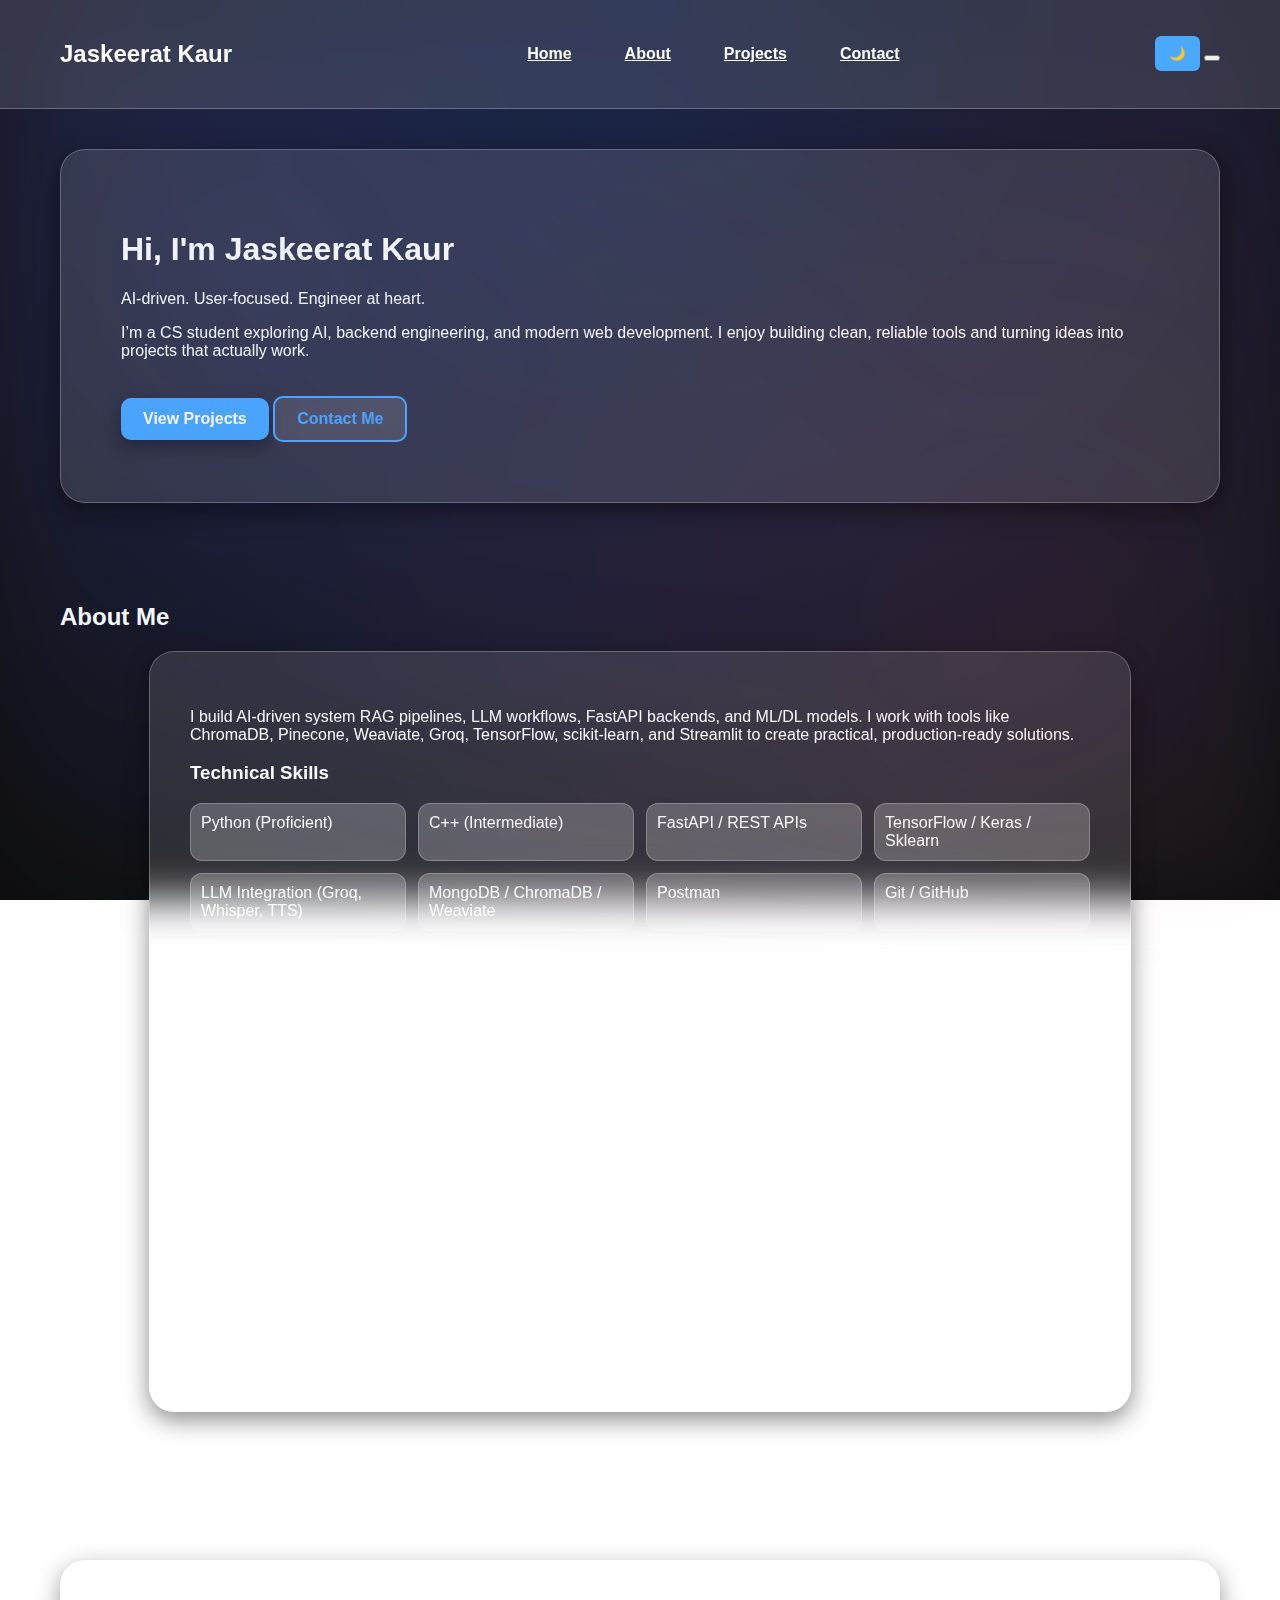
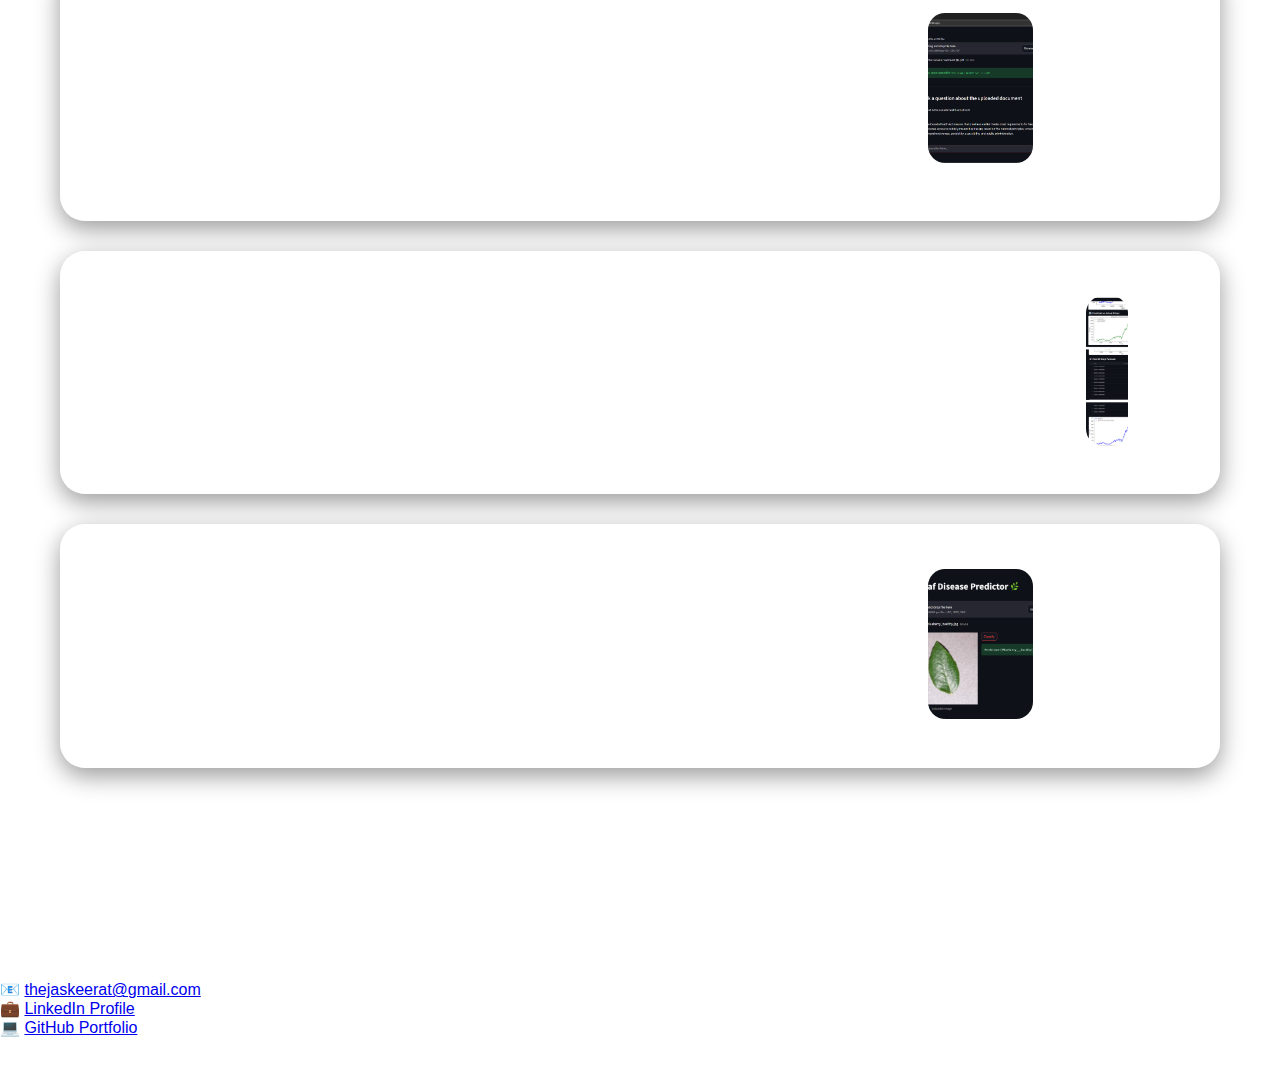
<file: index.html>
<!--<!DOCTYPE html>
<html lang="en">
<head>
    <meta charset="UTF-8">
    <meta name="viewport" content="width=device-width, initial-scale=1.0">
    <title>Jaskeerat Kaur | Portfolio</title>
    <link rel="stylesheet" href="style.css">
    <script defer src="script.js"></script>
</head>
<body>

<header>
    <nav>
        <h2 class="logo">Jaskeerat Kaur</h2>

        <ul>
            <li><a href="index.html" class="active">Home</a></li>
            <li><a href="projects.html">Projects</a></li>
            <li><a href="about.html">About</a></li>
        </ul>

        <button class="theme-toggle" onclick="toggleTheme()">🌙</button>
    </nav>
</header>

<section class="about-section">
    <div class="about-card">
        <h1 style="text-align:center;">Hi, I'm <span>Jaskeerat Kaur</span></h1>
        <p>
            AI-focused CSE student skilled in RAG systems, LLM integration, FastAPI backends, and ML/DL development. 
            Awarded Best Data Scientist at Thapar Summer School.
        </p>

        <div class="buttons">
            <a href="projects.html" class="btn">View Projects</a>
            <a href="mailto:thejaskeerat@gmail.com" class="btn-outline">Contact Me</a>
        </div>
    </div>

</section>

</body>
</html>
-->
<!DOCTYPE html>
<html lang="en">
<head>
    <meta charset="UTF-8">
    <meta name="viewport" content="width=device-width, initial-scale=1.0">
    <title>Jaskeerat Kaur | Portfolio</title>
    <link rel="stylesheet" href="style.css">
    <script defer src="script.js"></script>
</head>
<body>
    <!-- NAVBAR -->
    <header>
        <nav>
            <h2 class="logo">Jaskeerat Kaur</h2>
            <ul class="nav-menu" id="navMenu">
                <li><a href="#home" class="nav-link">Home</a></li>
                <li><a href="#about" class="nav-link">About</a></li>
                <li><a href="#projects" class="nav-link">Projects</a></li>
                <li><a href="#contact" class="nav-link">Contact</a></li>
            </ul>
            <div class="nav-right">
                <button class="theme-toggle" onclick="toggleTheme()">🌙</button>
                <button class="hamburger" id="hamburger">
                    <span></span>
                    <span></span>
                    <span></span>
                </button>
            </div>
        </nav>
    </header>

    <!-- HOME / HERO SECTION -->
    <section id="home" class="hero">
        <div class="hero-content fade-in">
            <h1>Hi, I'm <span>Jaskeerat Kaur</span></h1>
            <p class="hero-subtitle">AI-driven. User-focused. Engineer at heart.</p>
            <p class="hero-description">
                I’m a CS student exploring AI, backend engineering, and modern web development.
                I enjoy building clean, reliable tools and turning ideas into projects that actually work.
            </p>
            <div class="buttons">
                <a href="#projects" class="btn">View Projects</a>
                <a href="#contact" class="btn-outline">Contact Me</a>
            </div>
        </div>
        <div class="scroll-indicator">
            <span></span>
        </div>
    </section>

    <!-- ABOUT SECTION -->
    <section id="about" class="about-section">
        <div class="section-container">
            <h2 class="section-title" data-animate>About Me</h2>
            <div class="about-card glass-card" data-animate>
                <div class="about-content">
                    <div class="about-text">
                        <p>
                            I build AI-driven system RAG pipelines, LLM workflows, FastAPI backends, and ML/DL models.
                            I work with tools like ChromaDB, Pinecone, Weaviate, Groq, TensorFlow, scikit-learn, and 
                            Streamlit to create practical, production-ready solutions.
                        </p>
                    </div>
                </div>

                <!-- SKILLS -->
                <div class="skills-section">
                    <h3>Technical Skills</h3>
                    <div class="skills-grid">
                        <span>Python (Proficient)</span>
                        <span>C++ (Intermediate)</span>
                        <span>FastAPI / REST APIs</span>
                        <span>TensorFlow / Keras / Sklearn</span>
                        <span>LLM Integration (Groq, Whisper, TTS)</span>
                        <span>MongoDB / ChromaDB / Weaviate</span>
                        <span>Postman</span>
                        <span>Git / GitHub</span>
                    </div>
                </div>

                <!-- EXPERIENCE -->
                <div class="experience-section">
                    <h3>Experience</h3>
                    <div class="exp-timeline">
                        <div class="exp-card" data-animate>
                            <div class="exp-header">
                                <h4>AI Intern — Smartern X</h4>
                                <span class="exp-date">June 2025 – Aug 2025</span>
                            </div>
                            <p class="exp-meta">Remote</p>
                            <ul>
                                <li>Built RAG pipelines using ChromaDB, Pinecone & Weaviate</li>
                                <li>Developed FastAPI backends for AI Trainer/Coach</li>
                                <li>Integrated Groq Whisper STT & Cartesia TTS</li>
                                <li>Optimized LLaMA inference & embedding workflows</li>
                            </ul>
                        </div>
                        <div class="exp-card" data-animate>
                            <div class="exp-header">
                                <h4>ML Trainee — Thapar Summer School</h4>
                                <span class="exp-date">June 2025 – July 2025</span>
                            </div>
                            <p class="exp-meta">Patiala</p>
                            <ul>
                                <li>Awarded Best Data Scientist (out of 180+ participants)</li>
                                <li>Built ML/DL models using sklearn, PyCaret, TensorFlow</li>
                                <li>Worked on RAG NLP pipelines and summarization tasks</li>
                            </ul>
                        </div>
                    </div>
                </div>
            </div>
        </div>
    </section>

    <!-- PROJECTS SECTION -->
    <section id="projects" class="projects-section">
        <div class="section-container">
            <h2 class="section-title" data-animate>Featured Projects</h2>
            
            <!-- RAG Project -->
            <div class="project-card glass-card" data-animate>
                <div class="project-info">
                    <h3>RAG Application with ChromaDB, Groq & Streamlit</h3>
                    <p>End-to-end RAG system using ChromaDB for vector storage and Groq LLaMA inference.</p>
                    <ul>
                        <li>Document chunking & embedding generation</li>
                        <li>Optimized semantic retrieval</li>
                        <li>Real-time Q&A UI with Streamlit</li>
                    </ul>
                    <div class="project-tags">
                        <span>ChromaDB</span>
                        <span>Groq</span>
                        <span>Streamlit</span>
                        <span>Python</span>
                    </div>
                </div>
                <div class="project-img-wrapper">
                    <img src="assets/images/rag-app02.png" class="project-img" alt="RAG Application">
                </div>
            </div>

            <!-- Stock Predictor -->
            <div class="project-card glass-card" data-animate>
                <div class="project-info">
                    <h3>Stock Price Prediction & Visualization App</h3>
                    <p>Stock trends visualization and ML-based forecasting using Streamlit.</p>
                    <ul>
                        <li>Live market data integration</li>
                        <li>Interactive charts & future predictions</li>
                        <li>Deployed on Streamlit Cloud</li>
                    </ul>
                    <div class="project-tags">
                        <span>Machine Learning</span>
                        <span>Streamlit</span>
                        <span>Data Viz</span>
                        <span>Finance</span>
                    </div>
                </div>
                <div class="project-img-wrapper">
                    <img src="assets/images/stock-price-prediction-1 (1).png" class="project-img" alt="Stock App">
                </div>
            </div>

            <!-- Leaf Disease -->
            <div class="project-card glass-card" data-animate>
                <div class="project-info">
                    <h3>Leaf Disease Detection System</h3>
                    <p>CNN-based classifier trained on PlantVillage dataset for 38+ plant diseases.</p>
                    <ul>
                        <li>Image augmentation & preprocessing</li>
                        <li>High-accuracy predictions</li>
                        <li>Upload-based prediction UI</li>
                    </ul>
                    <div class="project-tags">
                        <span>Deep Learning</span>
                        <span>CNN</span>
                        <span>TensorFlow</span>
                        <span>Computer Vision</span>
                    </div>
                </div>
                <div class="project-img-wrapper">
                    <img src="assets/images/leaf.png" class="project-img" alt="Leaf Disease System">
                </div>
            </div>
        </div>
    </section>

    <!-- CONTACT SECTION -->
    <section id="contact" class="contact-section">
        <div class="section-container">
            <h2 class="section-title" data-animate>Get In Touch</h2>
            <div class="contact-card glass-card" data-animate>
                <div class="contact-content">
                    <div class="contact-info">
                        <h3>Let's Connect!</h3>
                        <p>I'm always open to discussing new projects, AI opportunities, or collaborations.</p>
                        <div class="contact-details">
                            <div class="contact-item">
                                <span class="icon">📧</span>
                                <a href="mailto:thejaskeerat@gmail.com">thejaskeerat@gmail.com</a>
                            </div>
                            <div class="contact-item">
                                <span class="icon">💼</span>
                                <a href="https://www.linkedin.com/in/jaskeerat-kaur-b2227b320/" target="_blank">LinkedIn Profile</a>
                            </div>
                            <div class="contact-item">
                                <span class="icon">💻</span>
                                <a href="https://github.com/JaskeeratK" target="_blank">GitHub Portfolio</a>
                            </div>
                        </div>
                    </div>
                </div>
            </div>
        </div>
    </section>

    <!-- FOOTER -->
    <footer class="footer">
        <p>&copy; 2024 Jaskeerat Kaur. All rights reserved.</p>
    </footer>

    <!-- Image Preview Modal -->
    <div id="imgModal" class="modal">
        <span class="close">&times;</span>
        <img class="modal-content" id="fullImg" alt="Project preview">
    </div>
</body>
</html>
</file>
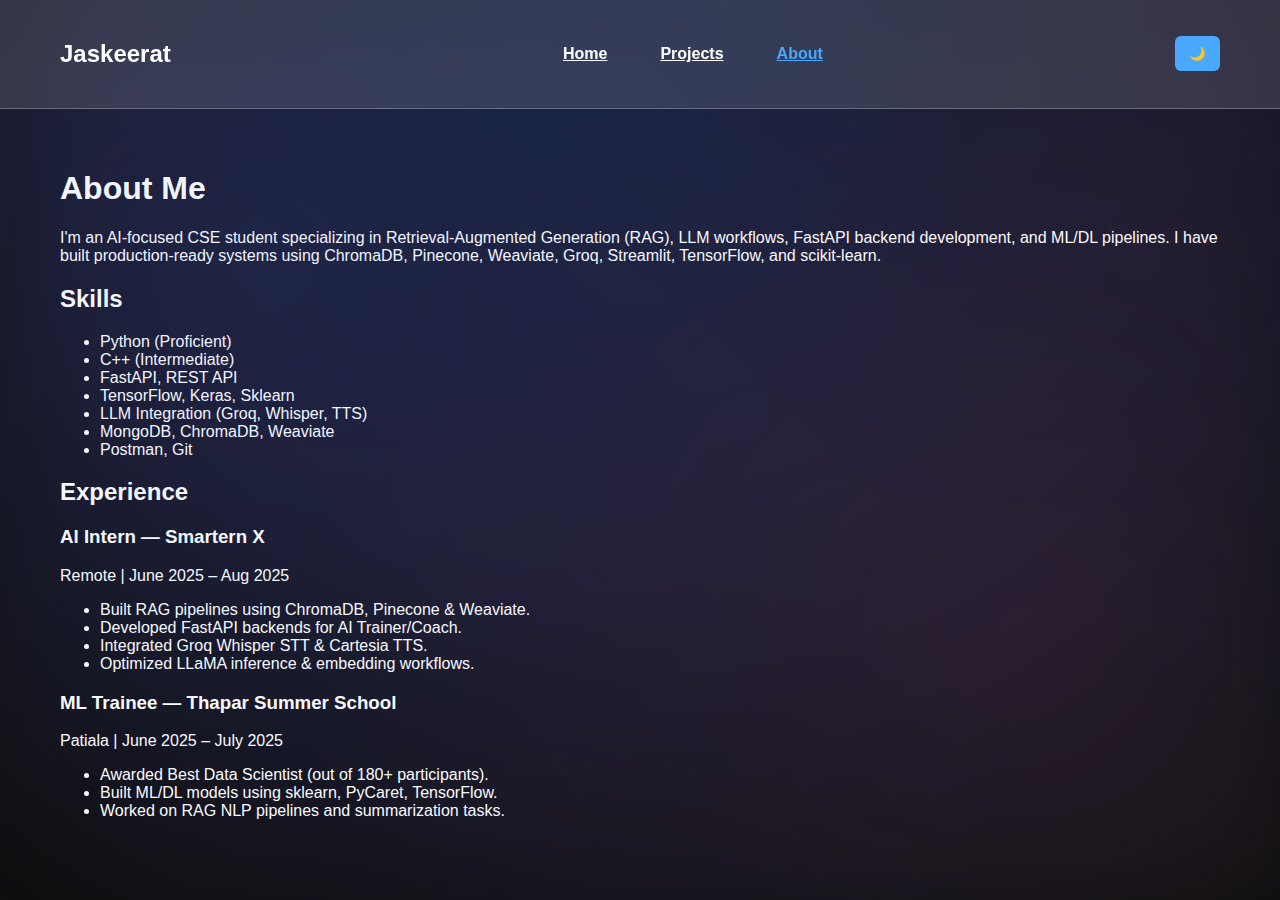
<file: about.html>
<!DOCTYPE html>
<html lang="en">
<head>
    <meta charset="UTF-8">
    <meta name="viewport" content="width=device-width, initial-scale=1.0">
    <title>About | Jaskeerat</title>
    <link rel="stylesheet" href="style.css">
    <script defer src="script.js"></script>
</head>
<body>

<header>
    <nav>
        <h2 class="logo">Jaskeerat</h2>

        <ul>
            <li><a href="index.html">Home</a></li>
            <li><a href="projects.html">Projects</a></li>
            <li><a href="about.html" class="active">About</a></li>
        </ul>

        <button class="theme-toggle" onclick="toggleTheme()">🌙</button>
    </nav>
</header>

<section class="about-section">
    <h1>About Me</h1>

    <p>
        I'm an AI-focused CSE student specializing in Retrieval-Augmented Generation (RAG),
        LLM workflows, FastAPI backend development, and ML/DL pipelines.  
        I have built production-ready systems using ChromaDB, Pinecone, Weaviate, Groq,
        Streamlit, TensorFlow, and scikit-learn.
    </p>

    <h2>Skills</h2>
    <ul class="skills-list">
        <li>Python (Proficient)</li>
        <li>C++ (Intermediate)</li>
        <li>FastAPI, REST API</li>
        <li>TensorFlow, Keras, Sklearn</li>
        <li>LLM Integration (Groq, Whisper, TTS)</li>
        <li>MongoDB, ChromaDB, Weaviate</li>
        <li>Postman, Git</li>
    </ul>

    <h2>Experience</h2>

    <div class="exp-card">
        <h3>AI Intern — Smartern X</h3>
        <p>Remote | June 2025 – Aug 2025</p>
        <ul>
            <li>Built RAG pipelines using ChromaDB, Pinecone & Weaviate.</li>
            <li>Developed FastAPI backends for AI Trainer/Coach.</li>
            <li>Integrated Groq Whisper STT & Cartesia TTS.</li>
            <li>Optimized LLaMA inference & embedding workflows.</li>
        </ul>
    </div>

    <div class="exp-card">
        <h3>ML Trainee — Thapar Summer School</h3>
        <p>Patiala | June 2025 – July 2025</p>
        <ul>
            <li>Awarded Best Data Scientist (out of 180+ participants).</li>
            <li>Built ML/DL models using sklearn, PyCaret, TensorFlow.</li>
            <li>Worked on RAG NLP pipelines and summarization tasks.</li>
        </ul>
    </div>

</section>

</body>
</html>
</file>
<file: style.css>
/* ---------------------------------- */
/* THEME VARIABLES */
/* ---------------------------------- */

:root {
    --text: #ffffff;
    --accent: #4aa8ff;

    /* Glass */
    --glass-bg: rgba(255, 255, 255, 0.12);
    --glass-border: rgba(255, 255, 255, 0.25);
    --glass-blur: blur(20px);

    /* Background gradient */
    --grad-1: #0f0f0f;
    --grad-2: #1b1b2f;
    --grad-3: #16213e;
}

.dark-mode {
    --text: #e8e8e8;
    --accent: #4aa8ff;

    --glass-bg: rgba(255,255,255,0.08);
    --glass-border: rgba(255,255,255,0.18);
    --glass-blur: blur(22px);

    --grad-1: #0a0a0a;
    --grad-2: #0d1726;
    --grad-3: #111827;
}


/* ---------------------------------- */
/* GLOBAL BACKGROUND */
/* ---------------------------------- */

body {
    margin: 0;
    font-family: Arial, sans-serif;
    color: var(--text);

    background: radial-gradient(circle at top, var(--grad-3), var(--grad-2), var(--grad-1));
    background-attachment: fixed;

    position: relative;
    overflow-x: hidden;
}

/* STAR LAYER (fixed) */
body::before {
    content: "";
    position: fixed;
    inset: 0;

    background: url("https://i.imgur.com/VqC5z9L.png") repeat;
    opacity: 0.22;

    pointer-events: none;
    animation: starFloat 35s linear infinite;
}

/* GLOW LAYER */
body::after {
    content: "";
    position: fixed;
    inset: 0;
    pointer-events: none;

    background: radial-gradient(circle at 20% 30%, rgba(80,120,255,0.18), transparent 60%),
                radial-gradient(circle at 80% 70%, rgba(255,120,180,0.15), transparent 60%);
    filter: blur(45px);
    opacity: 0.55;

    animation: glowShift 18s ease-in-out infinite alternate;
}

/* Animations */
@keyframes starFloat {
    from { transform: translateY(0); }
    to   { transform: translateY(-800px); }
}

@keyframes glowShift {
    0%   { transform: scale(1); }
    100% { transform: scale(1.2) translate(12px, -25px); }
}


/* ---------------------------------- */
/* NAVBAR */
/* ---------------------------------- */

nav {
    display: flex;
    justify-content: space-between;
    align-items: center;

    padding: 20px 60px;

    background: var(--glass-bg);
    border-bottom: 1px solid var(--glass-border);

    backdrop-filter: var(--glass-blur);
    -webkit-backdrop-filter: var(--glass-blur);

    position: sticky;
    top: 0;
    z-index: 20;
}

nav ul {
    display: flex;
    gap: 25px;
}

nav ul li {
    list-style: none;
}

nav ul li a {
    color: var(--text);
    padding: 8px 14px;
    border-radius: 8px;
    font-weight: 600;
    transition: 0.25s;
}

nav ul li a:hover {
    background: rgba(255,255,255,0.18);
}

nav a.active {
    color: var(--accent);
}

.theme-toggle {
    background: var(--accent);
    color: white;
    border: none;
    padding: 10px 14px;
    border-radius: 6px;
    cursor: pointer;
}


/* ---------------------------------- */
/* BUTTONS */
/* ---------------------------------- */

.btn, .btn-outline {
    padding: 12px 22px;
    border-radius: 10px;
    text-decoration: none;
    font-weight: 600;
    display: inline-block;
    margin-top: 20px;

    backdrop-filter: var(--glass-blur);
    -webkit-backdrop-filter: var(--glass-blur);

    transition: 0.2s ease-in-out;
}

.btn {
    background: var(--accent);
    color: #fff;
    box-shadow: 0 6px 18px rgba(0,0,0,0.4);
}

.btn:hover {
    transform: translateY(-3px);
}

.btn-outline {
    border: 2px solid var(--accent);
    color: var(--accent);
}

.btn-outline:hover {
    background: var(--accent);
    color: #fff;
}


/* ---------------------------------- */
/* HERO */
/* ---------------------------------- */

.hero {
    display: flex;
    align-items: center;
    justify-content: space-between;

    margin: 40px 60px;
    padding: 60px;
    border-radius: 25px;

    background: var(--glass-bg);
    border: 1px solid var(--glass-border);

    backdrop-filter: var(--glass-blur);
    -webkit-backdrop-filter: var(--glass-blur);

    box-shadow: 0 8px 25px rgba(0,0,0,0.55);
}

.hero-text {
    width: 50%;
}

.hero-text h1 span {
    color: var(--accent);
}


/* ---------------------------------- */
/* PROJECTS */
/* ---------------------------------- */

.projects-section {
    padding: 40px 60px;
}

.project-card {
    display: flex;
    justify-content: space-between;
    align-items: center;
    gap: 25px;

    padding: 30px;

    background: var(--glass-bg);
    border: 1px solid var(--glass-border);
    border-radius: 25px;

    backdrop-filter: var(--glass-blur);
    -webkit-backdrop-filter: var(--glass-blur);

    box-shadow: 0 8px 25px rgba(0,0,0,0.40);
    margin-bottom: 30px;
}

.project-info { width: 55%; }

.project-img {
    width: 40%;
    max-width: 260px;
    height: 150px;
    object-fit: cover;
    border-radius: 18px;
    cursor: pointer;
    border: 1px solid rgba(255,255,255,0.2);
}


/* ---------------------------------- */
/* ABOUT PAGE */
/* ---------------------------------- */

.about-section {
    padding: 40px 60px;
}

.about-card {
    background: var(--glass-bg);
    border: 1px solid var(--glass-border);

    padding: 40px;
    border-radius: 25px;

    backdrop-filter: var(--glass-blur);
    -webkit-backdrop-filter: var(--glass-blur);

    box-shadow: 0 8px 25px rgba(0,0,0,0.45);

    max-width: 900px;
    margin: auto;
}

.about-card h2 {
    text-align: center;
    font-size: 32px;
    color: var(--accent);
    margin-bottom: 20px;
}

.skills-grid {
    display: grid;
    grid-template-columns: repeat(auto-fit, minmax(180px, 1fr));
    gap: 12px;
    margin-top: 15px;
}

.skills-grid span {
    background: rgba(255,255,255,0.12);
    padding: 10px;
    border-radius: 12px;
    border: 1px solid var(--glass-border);

    backdrop-filter: blur(18px);
}


/* ---------------------------------- */
/* MOBILE */
/* ---------------------------------- */

@media (max-width: 768px) {

    nav {
        padding: 15px 20px;
    }

    .hero {
        flex-direction: column;
        text-align: center;
        margin: 20px;
        padding: 30px;
    }

    .hero-text {
        width: 100%;
    }

    .project-card {
        flex-direction: column;
        text-align: center;
    }

    .project-img {
        width: 90%;
        height: 200px;
    }

    .about-card {
        padding: 25px;
        margin: 20px;
    }
}


/* ---------------------------------- */
/* IMAGE MODAL */
/* ---------------------------------- */

.modal {
    display: none;
    position: fixed;
    inset: 0;
    z-index: 999;
    background: rgba(0,0,0,0.85);
}

.modal-content {
    margin: auto;
    max-width: 90%;
    max-height: 80vh;
    border-radius: 12px;
}

.close {
    position: absolute;
    top: 20px;
    right: 30px;
    font-size: 40px;
    color: white;
    cursor: pointer;
}
</file>
